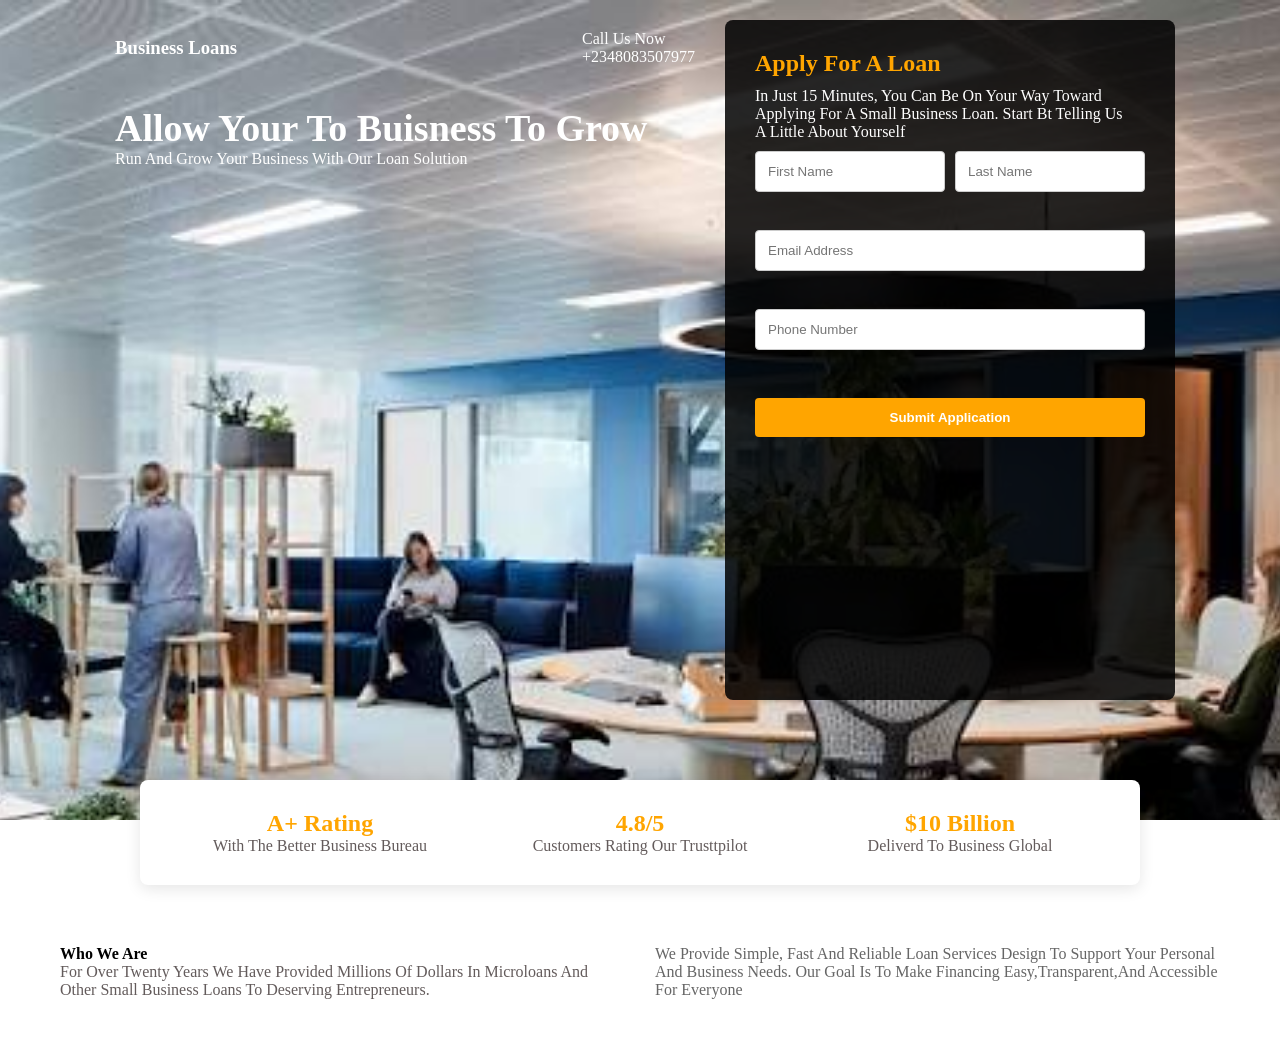
<file: index.html>
<!doctype html>
<html lang="en">
  <head>
    <meta charset="UTF-8" />
    <meta name="viewport" content="width=device-width, initial-scale=1.0" />
    <title>T MONEY LOAN</title>
    <link rel="stylesheet" href="Loan.css" />
  </head>
  <body>
    <div class="container">
      <main>
        <div class="left">
          <header>
            <h3 style="color: white">Business Loans</h3>
            <div class="headerRight">
              <p>Call us now</p>
              <p style="cursor: pointer">+2348083507977</p>
            </div>
          </header>
          <div class="mainbuttom">
            <h1 style="font-size: 38px; color: white">
              Allow Your to Buisness to Grow
            </h1>
            <p>Run and grow your business with our Loan solution</p>
          </div>
        </div>

        <div class="right">
          <h2 style="margin-bottom: 10px">Apply for a loan</h2>
          <p style="width: 370px; margin-bottom: 10px">
            In just 15 minutes, you can be on your way toward applying for a
            small business loan. start bt telling us a little about yourself
          </p>

          <form id="loanForm">
            <input
              type="text"
              id="firstName"
              placeholder="First Name"
              required
            />
            <input type="text" id="lastName" placeholder="Last Name" required />
            <br />
            <input
              type="email"
              id="email"
              placeholder="Email Address"
              class="longImput"
              required
            />
            <br />
            <input
              type="number"
              id="phone"
              placeholder="Phone Number"
              class="longImput"
              required
            />
            <br />
            <button type="button" onclick="sendToWhatsApp()">
              Submit Application
            </button>
          </form>
        </div>
      </main>
      <footer>
        <section>
          <div class="reveiw">
            <h2>A+ Rating</h2>
            <p style="color: rgb(99, 91, 91)">
              With the Better Business Bureau
            </p>
          </div>

          <div class="reveiw">
            <h2>4.8/5</h2>
            <p style="color: rgb(99, 91, 91)">
              Customers Rating Our Trusttpilot
            </p>
          </div>

          <div class="reveiw">
            <h2>$10 Billion</h2>
            <p style="color: rgb(99, 91, 91)">Deliverd to Business Global</p>
          </div>
        </section>

        <div class="footerButtom">
          <div class="footerLeft">
            <h4>Who we are</h4>
            <p style="color: rgb(99, 91, 91)">
              For over twenty years we have provided millions of dollars in
              microloans and other small business loans to deserving
              entrepreneurs.
            </p>
          </div>
          <p style="color: rgb(99, 91, 91)">
            we provide simple, fast and reliable loan services design to support
            your personal and business needs. our goal is to make financing
            easy,transparent,and accessible for everyone
          </p>
        </div>
      </footer>
    </div>

    <script src="app.js"></script>
  </body>
</html>
</file>
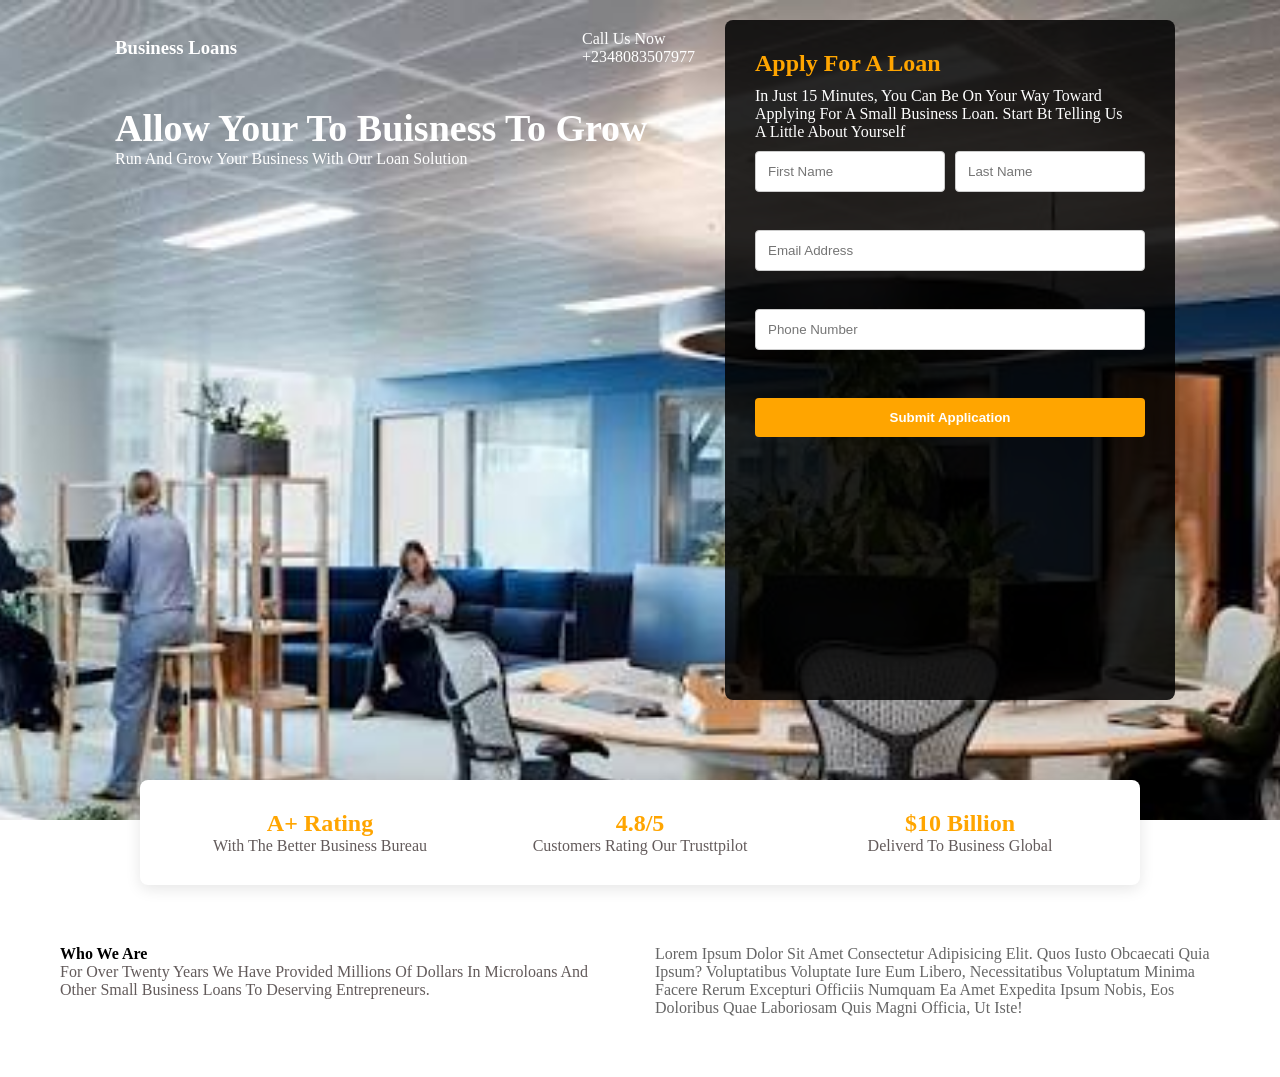
<file: Loan.html>
<!doctype html>
<html lang="en">
  <head>
    <meta charset="UTF-8" />
    <meta name="viewport" content="width=device-width, initial-scale=1.0" />
    <title>Document</title>
    <link rel="stylesheet" href="Loan.css" />
  </head>
  <body>
    <div class="container">
      <main>
        <div class="left">
          <header>
            <h3 style="color: white">Business Loans</h3>
            <div class="headerRight">
              <p>Call us now</p>
              <p style="cursor: pointer;">+2348083507977</p>
            </div>
          </header>
          <div class="mainbuttom">
            <h1 style="font-size: 38px; color: white">
              Allow Your to Buisness to Grow
            </h1>
            <p>Run and grow your business with our Loan solution</p>
          </div>
        </div>

        <div class="right">
          <h2 style="margin-bottom: 10px">Apply for a loan</h2>
          <p style="width: 370px; margin-bottom: 10px">
            In just 15 minutes, you can be on your way toward applying for a
            small business loan. start bt telling us a little about yourself
          </p>

          <form id="loanForm">
            <input
              type="text"
              id="firstName"
              placeholder="First Name"
              required
            />
            <input type="text" id="lastName" placeholder="Last Name" required />
            <br />
            <input
              type="email"
              id="email"
              placeholder="Email Address"
              class="longImput"
              required
            />
            <br />
            <input
              type="number"
              id="phone"
              placeholder="Phone Number"
              class="longImput"
              required
            />
            <br />
            <button type="button" onclick="sendToWhatsApp()">
              Submit Application
            </button>
          </form>
        </div>
      </main>
      <footer>
        <section>
          <div class="reveiw">
            <h2>A+ Rating</h2>
            <p style="color: rgb(99, 91, 91)">
              With the Better Business Bureau
            </p>
          </div>

          <div class="reveiw">
            <h2>4.8/5</h2>
            <p style="color: rgb(99, 91, 91)">
              Customers Rating Our Trusttpilot
            </p>
          </div>

          <div class="reveiw">
            <h2>$10 Billion</h2>
            <p style="color: rgb(99, 91, 91)">Deliverd to Business Global</p>
          </div>
        </section>

        <div class="footerButtom">
          <div class="footerLeft">
            <h4>Who we are</h4>
            <p style="color: rgb(99, 91, 91)">
              For over twenty years we have provided millions of dollars in
              microloans and other small business loans to deserving
              entrepreneurs.
            </p>
          </div>
          <p style="color: rgb(99, 91, 91)">
            Lorem ipsum dolor sit amet consectetur adipisicing elit. Quos iusto
            obcaecati quia ipsum? Voluptatibus voluptate iure eum libero,
            necessitatibus voluptatum minima facere rerum excepturi officiis
            numquam ea amet expedita ipsum nobis, eos doloribus quae laboriosam
            quis magni officia, ut iste!
          </p>
        </div>
      </footer>
    </div>

    <script src="app.js"></script>
  </body>
</html>
</file>
<file: Loan.css>
* {
  padding: 0;
  margin: 0;
  box-sizing: border-box;
  text-decoration: none;
  text-transform: capitalize;
}

body {
  background-image: url("images (1).jpeg");
  background-size: cover;
  background-repeat: no-repeat;
  background-position: center;
  min-height: 100vh;
  /* Use a dark overlay so text is always readable against the image */
  background-color: #333; 
}

p { color: white; }
h2 { color: orange; }

/* --- Layout --- */

main {
  display: flex;
  flex-wrap: wrap; /* This allows sections to wrap on mobile */
  justify-content: center;
  gap: 20px;
  padding: 20px;
  min-height: 80vh;
}

.left {
  flex: 1;
  min-width: 320px; /* Minimum width before it wraps */
  max-width: 600px;
  padding: 10px;
}

.right {
  flex: 1;
  min-width: 320px;
  max-width: 450px;
  padding: 30px;
  background-color: rgba(0, 0, 0, 0.85);
  border-radius: 8px;
}

header {
  display: flex;
  justify-content: space-between;
  align-items: center;
  margin-bottom: 40px;
}

.mainbuttom {
  margin-top: 30px;
  width: 100%; /* Changed from 58% to be flexible */
}

/* --- Form --- */

form {
  display: flex;
  flex-wrap: wrap;
  gap: 10px;
}

input {
  padding: 12px;
  border-radius: 4px;
  border: 1px solid #ccc;
  width: 100%; /* Default to full width for easier mobile use */
}

/* Allows two inputs to sit side-by-side on larger screens */
@media (min-width: 400px) {
  input:not(.longImput) {
    width: calc(50% - 5px);
  }
}

button {
  background-color: orange;
  width: 100%; /* Full width is much easier to tap on phones */
  padding: 12px;
  border: none;
  color: white;
  margin: 10px 0;
  cursor: pointer;
  font-weight: bold;
  border-radius: 4px;
}

button:active { transform: translateY(2px); }

/* --- Footer --- */

footer {
  width: 100%;
  background-color: white;
  margin-top: 100px; /* Replaces translateY for better spacing */
  padding-bottom: 40px;
}

section {
  background-color: white;
  display: flex;
  flex-wrap: wrap; /* Stack reviews on mobile */
  justify-content: space-around;
  padding: 20px;
  width: 90%;
  max-width: 1000px;
  margin: 0 auto;
  transform: translateY(-40px); /* Lifted up into the main area */
  box-shadow: 0 4px 15px rgba(0,0,0,0.1);
  border-radius: 8px;
}

.reveiw {
  text-align: center;
  padding: 10px;
  flex: 1 1 200px; /* Allow items to shrink and grow */
}

.footerButtom {
  display: flex;
  flex-wrap: wrap;
  justify-content: space-around;
  gap: 30px;
  padding: 20px;
  max-width: 1200px;
  margin: 0 auto;
}

.footerLeft {
  flex: 1 1 300px;
}

.footerButtom > p {
  flex: 1 1 300px;
  color: #666 !important;
}

/* --- Mobile Specific Tweaks --- */
@media (max-width: 600px) {
  header {
    flex-direction: column;
    text-align: center;
    gap: 15px;
  }
  
  .mainbuttom h1 {
    font-size: 28px !important; /* Shrink title size on small screens */
  }
}
</file>
